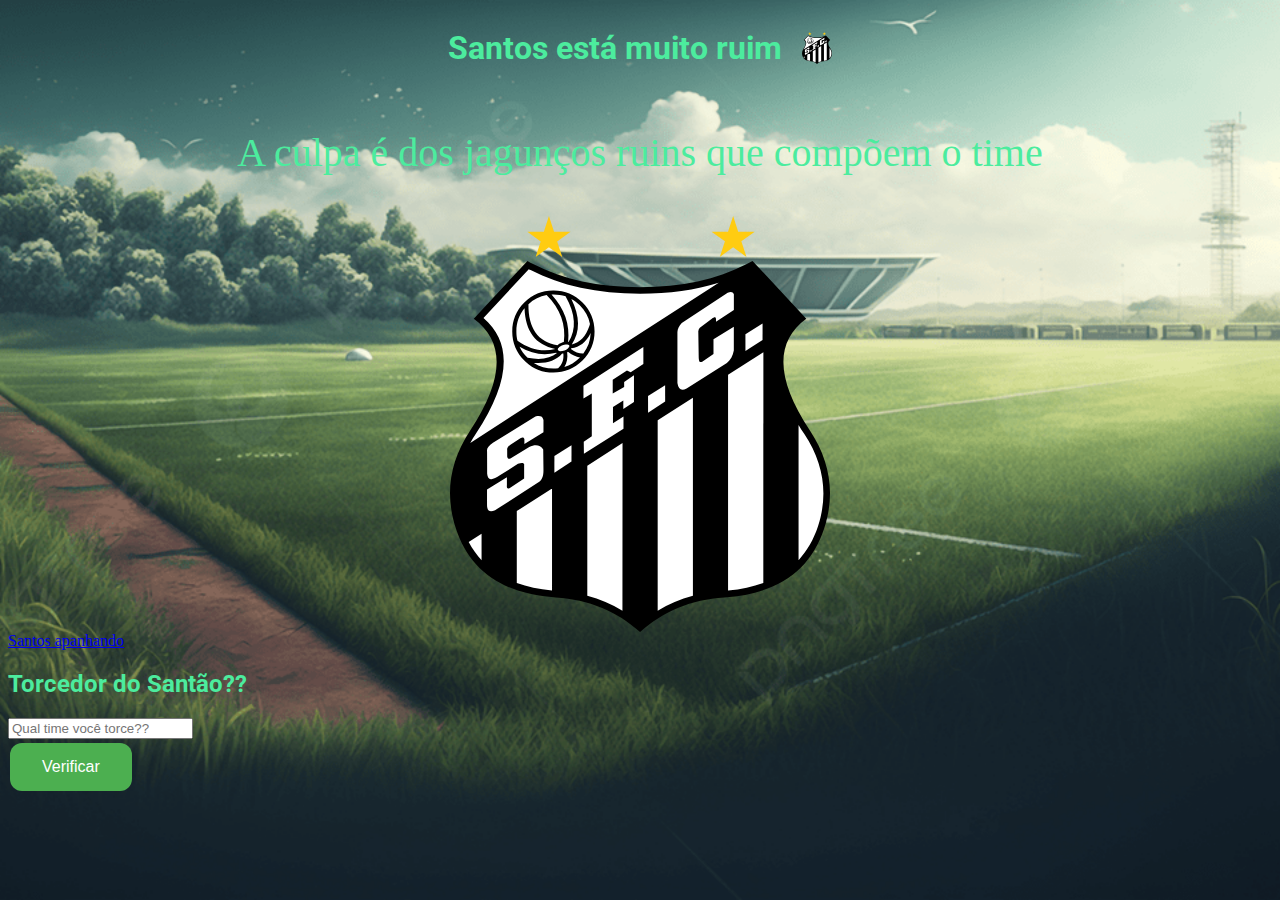
<file: index.html>
<!DOCTYPE html>
<html lang="pt-BR">
<head>
    <link rel="preconnect" href="https://fonts.googleapis.com">
<link rel="preconnect" href="https://fonts.gstatic.com" crossorigin>
<link href="https://fonts.googleapis.com/css2?family=Roboto:wght@400;700&display=swap" rel="stylesheet">
    <link rel="stylesheet" href="style.css">
    <meta charset="UTF-8">
    <meta name="viewport" content="width=device-width, initial-scale=1.0">
    <title>SitedoSantos</title> 
</head>
<body>

<div class="linha">

<h1>Santos está muito ruim </h1>  
 
<img  class="OIP" src="santos.svg">
</div>


<p>A culpa é dos jagunços ruins que compõem o time</p>

<div>
    
    <img class="VILA" src="santos.svg">
        
</div>


<div>
<a href="https://ge.globo.com/futebol/brasileirao-serie-a/video/todos-os-gols-de-santos-vs-vasco-13849168.ghtml">Santos apanhando</a>
</div>

<h2>Torcedor do Santão??</h2>
<input type="text" id="timeInput" name="Time" class="pergunta01" placeholder="Qual time você torce??"><br>
<button    
 onclick="verificarTime()">Verificar</button> 

<div

id="resultado" class="mensagem" style="margin-top: 10px; font-weight: bold;"> 


<script>
    function verificarTime() {
    const timeDigitado = document.getElementById('timeInput').value.toLowerCase();
    const resultadoBB = document.getElementById('resultado')

if (timeDigitado ==="santos"){
       resultadoBB.innerHTML = 'você é foda';     
       resultadoBB.style.color= 'green';
    } else {
        resultadoBB.innerHTML = 'você é buxa'     
        resultadoBB.style.color= 'red';
    }



    }   

</script>

</body>
</html>
</file>
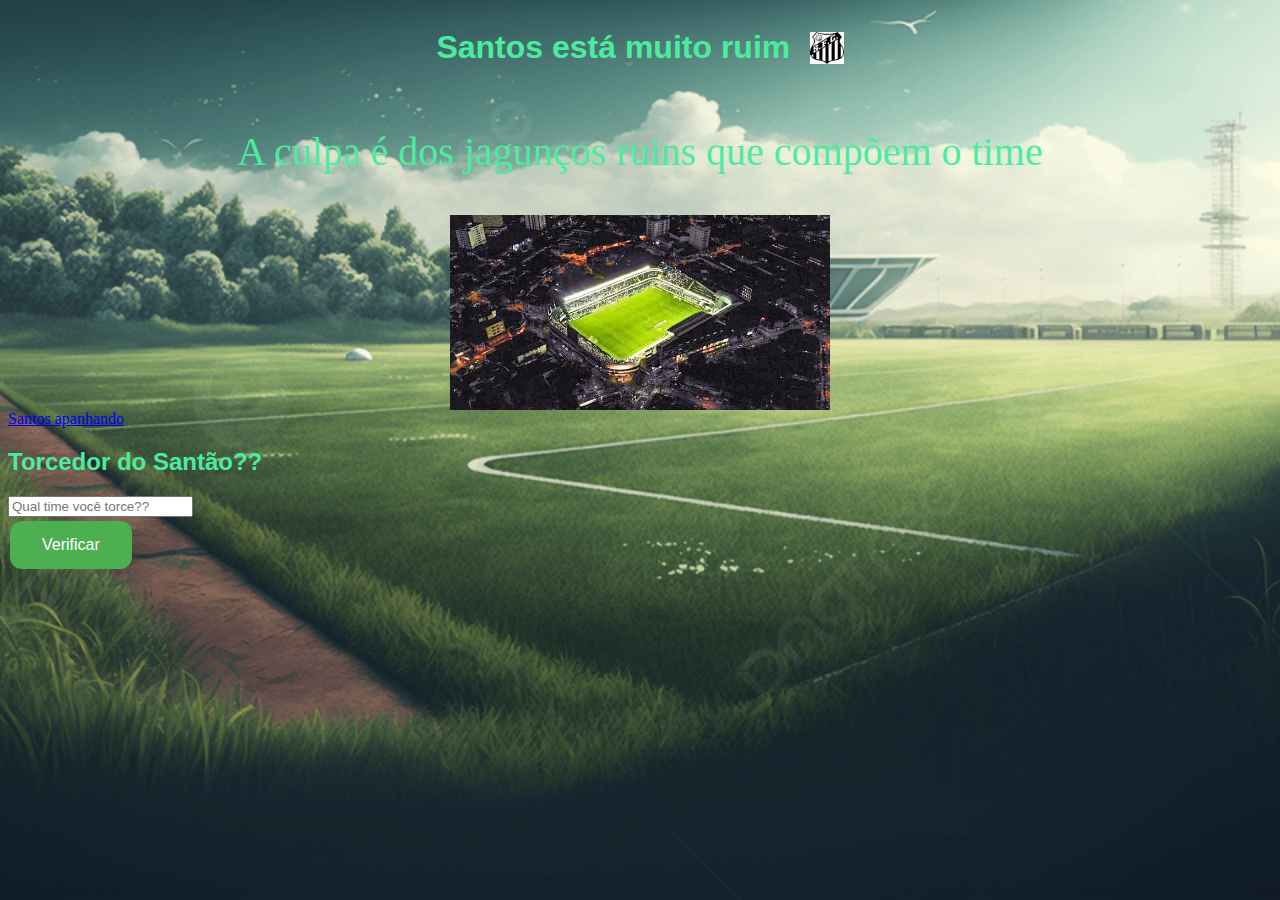
<file: sitefeio.html>
<!DOCTYPE html>
<html lang="pt-BR">
<head>
    <link rel="stylesheet" href="style.css">
    <meta charset="UTF-8">
    <meta name="viewport" content="width=device-width, initial-scale=1.0">
    <title>SitedoSantos</title> 
</head>
<body>

<div class="linha">

<h1>Santos está muito ruim</h1>  
 
<img  class="OIP" src="OIP.webp">
</div>


<p>A culpa é dos jagunços ruins que compõem o time</p>

<div>
    
    <img class="VILA" src="vila2.jpg">
        
</div>


<div>
<a href="https://ge.globo.com/futebol/brasileirao-serie-a/video/todos-os-gols-de-santos-vs-vasco-13849168.ghtml">Santos apanhando</a>
</div>

<h2>Torcedor do Santão??</h2>
<input type="text" id="timeInput" name="Time" class="pergunta01" placeholder="Qual time você torce??"><br>
<button    
 onclick="verificarTime()">Verificar</button> 

<div

id="resultado" class="mensagem" style="margin-top: 10px; font-weight: bold;"> 


<script>
    function verificarTime() {
    const timeDigitado = document.getElementById('timeInput').value.toLowerCase();
    const resultadoBB = document.getElementById('resultado')

if (timeDigitado ==="santos"){
       resultadoBB.innerHTML = 'você é foda';     
       resultadoBB.style.color= 'green';
    } else {
        resultadoBB.innerHTML = 'você é buxa'     
        resultadoBB.style.color= 'red';
    }



    }   

</script>

</body>
</html>
</file>
<file: style.css>
/* Importa a fonte Roboto do Google Fonts */
  body {

      background-image: url('campinho.webp'); 
      background-repeat: no-repeat; 
      background-position: center center; 
      background-attachment: fixed; 
      background-size: cover;  
      background-color: #f0f0f0;
      
    }
p { align-items: center; text-align: center; font-size: 40px; text-shadow: #f0f0f0; }    
/*aplica a cor apenas a h1, h2 e p */  
h1, h2, p {
  color: rgb(76, 236, 158);
}
/* Aplica a fonte apenas a h1 e h2 */
h1, h2 {
  font-family: 'Roboto', sans-serif;
}
/* Centraliza a imagem com a classe "VILA" */
.VILA {
  display: block;  /* Trata a imagem como um bloco */
  margin: auto;    /* Aplica margens automáticas para centralizar */
  width: 30%;      /* Opcional: define uma largura para a imagem */
}
/* Estiliza o contêiner da linha */
    .linha {
      display: flex;
      align-items: center; /* Alinha verticalmente no centro */
      gap: 20px; /* Espaço entre a imagem e o h1 */
      justify-content: center;
    }
/* Estiliza a imagem dentro do contêiner da linha */
  .OIP {
    height: 2em;
    ;
    }
/* Estiliza o botão */    
 button {
      background-color: #4CAF50; /* Verde */
      border: none;
      color: white;
      padding: 15px 32px;
      text-align: center;
      text-decoration: none;
      display: inline-block;
      font-size: 16px;
      margin: 4px 2px;
      cursor: pointer;
      border-radius: 12px; /* Bordas arredondadas */
    }
/* Efeito ao passar o mouse sobre o botão */
    button:hover {
      background-color: #45a049; /* Verde mais escuro ao passar o mouse */
    }
</file>
